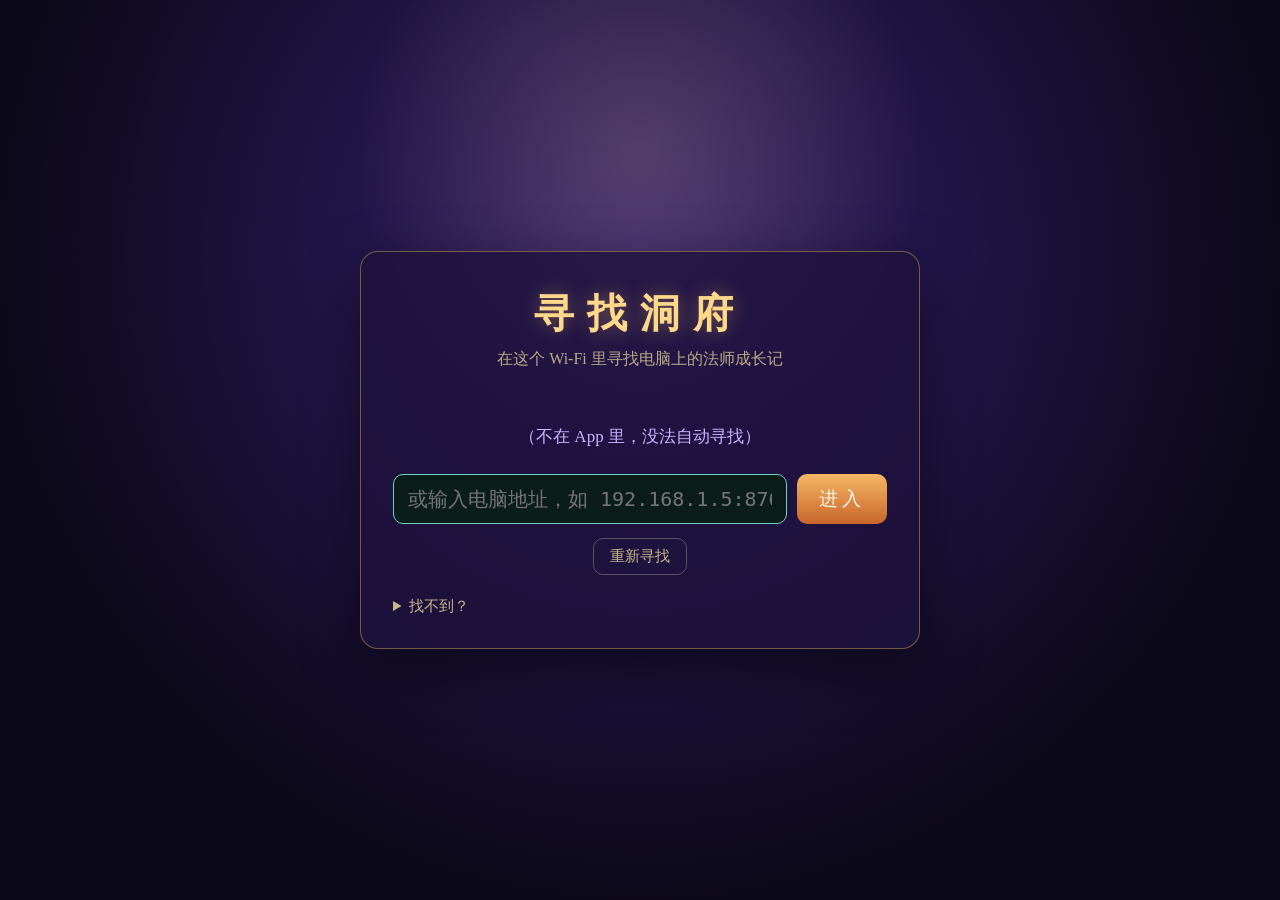
<file: android/assets/connect.html>
<!doctype html>
<html lang="zh-CN"><head><meta charset="utf-8">
<meta name="viewport" content="width=device-width, initial-scale=1, viewport-fit=cover">
<title>寻找洞府</title>
<style>
  * { box-sizing: border-box; }
  html, body { margin: 0; height: 100%; }
  body { display: grid; place-items: center; background: radial-gradient(ellipse at 50% 28%, #34206f, #0b0818 72%);
    font-family: Georgia, "Noto Serif CJK SC", "Songti SC", serif; color: #e8dcc0; overflow: hidden; }
  .moon { position: fixed; top: -18vmin; left: 50%; width: 70vmin; height: 70vmin; margin-left: -35vmin; border-radius: 50%;
    background: radial-gradient(circle, rgba(255,217,138,.18), rgba(255,217,138,0) 65%); pointer-events: none; }
  .box { position: relative; width: min(560px, 90vw); padding: 34px 32px 28px; border-radius: 18px; text-align: center;
    background: rgba(30, 18, 60, .8); border: 1px solid rgba(224, 179, 84, .45); box-shadow: 0 20px 60px rgba(0,0,0,.45); }
  h1 { margin: 0; font-size: 40px; letter-spacing: .32em; color: #ffd98a; text-shadow: 0 0 18px rgba(255,200,110,.35); }
  .sub { margin: 8px 0 22px; color: #b9ab86; font-size: 16px; }
  .msg { min-height: 1.5em; color: #ff9a8a; font-size: 15px; margin-bottom: 10px; }
  .status { font-size: 17px; color: #c9b4ff; margin: 6px 0 12px; }
  .dot { display: inline-block; width: 8px; height: 8px; margin: 0 3px; border-radius: 50%; background: #c9b4ff; animation: b 1.2s infinite; }
  .dot:nth-child(2) { animation-delay: .2s; } .dot:nth-child(3) { animation-delay: .4s; }
  @keyframes b { 0%, 100% { opacity: .2 } 50% { opacity: 1 } }
  .list { display: grid; gap: 10px; margin: 6px 0 14px; }
  .host { display: flex; align-items: center; justify-content: space-between; gap: 10px; width: 100%; padding: 14px 18px; border-radius: 12px;
    border: 1px solid rgba(255, 217, 138, .45); background: linear-gradient(180deg, rgba(255,217,138,.12), rgba(255,217,138,.04));
    color: #fff3d6; font: inherit; font-size: 19px; text-align: left; }
  .host small { color: #b9ab86; font-size: 14px; font-family: ui-monospace, monospace; }
  .host:active { transform: scale(.98); }
  .row { display: flex; gap: 10px; margin-top: 8px; }
  input { flex: 1; min-width: 0; font-size: 20px; padding: 12px 14px; border-radius: 10px; border: 1px solid #6fd3c0;
    background: #0b1d1b; color: #fff8ec; font-family: ui-monospace, monospace; }
  button.go { padding: 12px 22px; font-size: 19px; letter-spacing: .2em; border: none; border-radius: 10px; color: #fff8ec;
    background: linear-gradient(180deg, #f6b766, #c9652a); font-family: inherit; }
  button.ghost { margin-top: 14px; background: none; border: 1px solid rgba(232,220,192,.3); color: #c9b88e; border-radius: 10px;
    padding: 8px 16px; font: inherit; font-size: 15px; }
  details { margin-top: 18px; text-align: left; color: #b9ab86; font-size: 15px; line-height: 1.8; }
  summary { cursor: pointer; color: #c9b88e; }
</style></head>
<body><div class="moon"></div>
<div class="box">
  <h1>寻找洞府</h1>
  <div class="sub">在这个 Wi-Fi 里寻找电脑上的法师成长记</div>
  <div class="msg" id="msg"></div>
  <div class="status" id="status"></div>
  <div class="list" id="list"></div>
  <div class="row"><input id="addr" placeholder="或输入电脑地址，如 192.168.1.5:8766" inputmode="url" autocapitalize="off" autocomplete="off">
    <button class="go" id="go">进入</button></div>
  <button class="ghost" id="again">重新寻找</button>
  <details><summary>找不到？</summary>
    ① 电脑上打开法师成长记 → 设置 → 📱 手机 / 平板，勾上「允许手机 / 平板连进来」，然后重启法师成长记；<br>
    ② 平板和电脑连同一个 Wi-Fi（不要用访客网络）；<br>
    ③ 第一次开局域网模式时，电脑上 Windows 防火墙弹窗要点「允许」；<br>
    ④ 还不行：照着电脑设置页里显示的地址，填到上面的输入框。
  </details>
</div>
<script>
  const $ = (s) => document.querySelector(s);
  const found = new Set();
  const msg = decodeURIComponent(location.hash.slice(1) || "");
  $("#msg").textContent = msg;
  const app = typeof XC !== "undefined";
  const saved = app ? XC.saved() : "";
  if (saved) $("#addr").value = saved.replace(/^https?:\/\//, "").replace(/\/$/, "");

  function scan() {
    if (!app) { $("#status").textContent = "（不在 App 里，没法自动寻找）"; return; }
    $("#status").innerHTML = '正在寻找<span class="dot"></span><span class="dot"></span><span class="dot"></span>';
    $("#again").disabled = true;
    XC.scan();
  }
  window.xcFound = (url, name) => {
    if (found.has(url)) return;
    found.add(url);
    const b = document.createElement("button");
    b.className = "host";
    b.innerHTML = `<span>🏯 ${name ? name.replace(/[<>&]/g, "") + " 的洞府" : "法师成长记"}</span><small>${url.replace(/^http:\/\//, "").replace(/\/$/, "")}</small>`;
    b.onclick = () => XC.open(url);
    $("#list").appendChild(b);
    // 只找到一台、也不是因为连不上才来这页：直接进
    if (found.size === 1 && !msg) setTimeout(() => { if (found.size === 1) XC.open(url); }, 1500);
  };
  window.xcScanDone = () => {
    $("#again").disabled = false;
    $("#status").textContent = found.size ? "找到了，点一下进入" : "没找到。看看下面「找不到？」，或者手动输入地址";
  };
  $("#go").onclick = () => { const v = $("#addr").value.trim(); if (v && app) XC.open(v); };
  $("#addr").onkeydown = (e) => { if (e.key === "Enter") $("#go").click(); };
  $("#again").onclick = () => { found.clear(); $("#list").innerHTML = ""; scan(); };
  scan();
</script>
</body></html>
</file>
